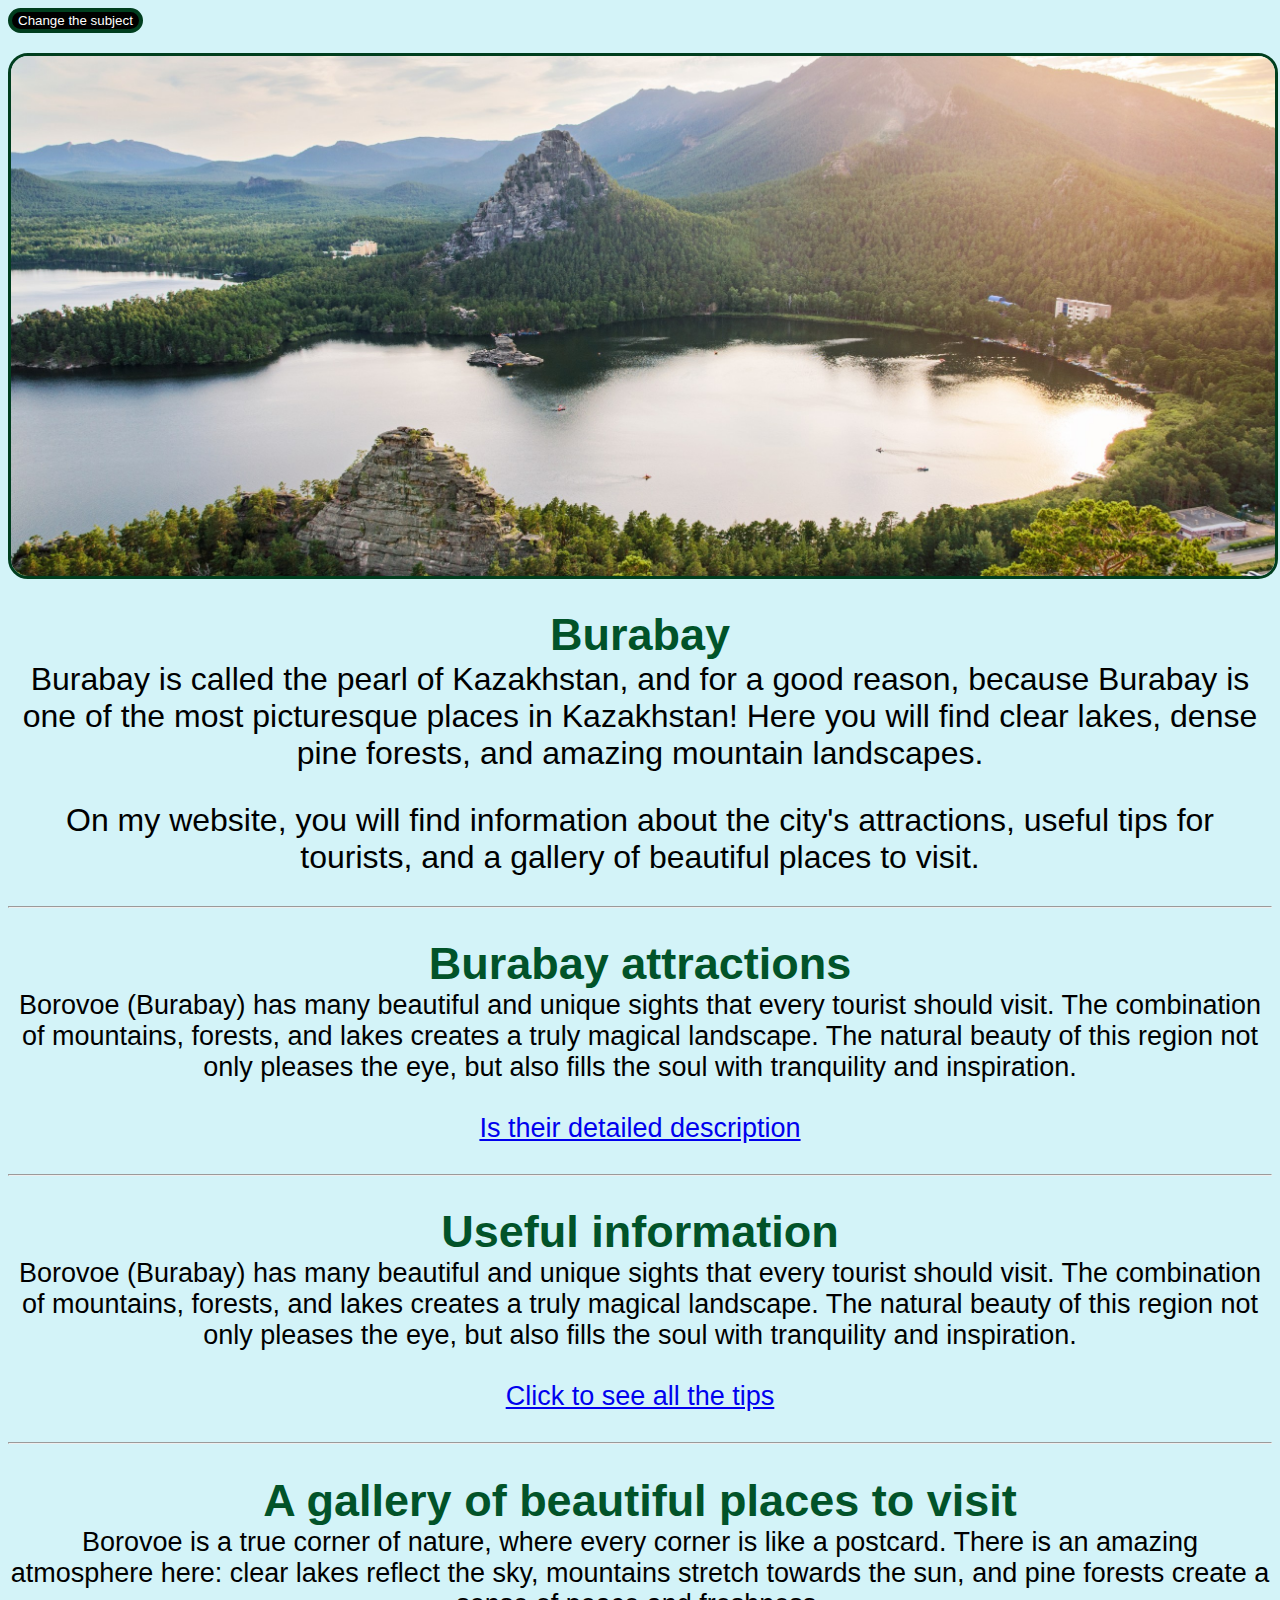
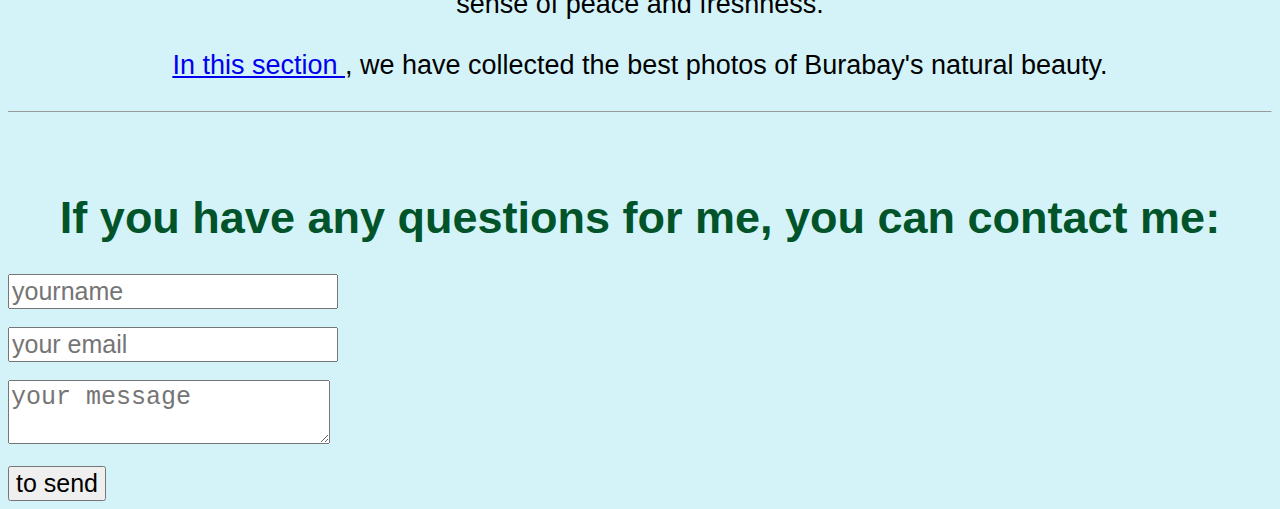
<file: index.html>
<!DOCTYPE html>
<html lang="en">
<head>
   

 <link rel="stylesheet" href="style.css">



    <meta charset="UTF-8">
    <meta name="viewport" content="width=device-width, initial-scale=1.0">
    <title>Tourism in Burabay</title>
</head>
<body>
<button id="fa" onclick="toggleTheme()">Change the subject</button>
<img class="foto" style="width: 100%; object-fit: cover;
border-radius: 20px;" src="byrabai3.jpg" alt="my foto" >

<H1 style="margin-bottom: 0;">Burabay</H1>
<p style="font-size: 32px;">Burabay is called the pearl of Kazakhstan, and for a good reason, because Burabay is one of the most picturesque places in Kazakhstan! Here you will find clear lakes, dense pine forests, and amazing mountain landscapes.</p>
<p style="font-size: 32px;">On my website, you will find information about the city's attractions, useful tips for tourists, and a gallery of beautiful places to visit.</p>
<hr >   
<h1 style="margin-bottom: 0;">Burabay attractions</h1>
<p >Borovoe (Burabay) has many beautiful and unique sights that every tourist should visit. The combination of mountains, forests, and lakes creates a truly magical landscape. The natural beauty of this region not only pleases the eye, but also fills the soul with tranquility and inspiration.</p>
<p ><a href="Burabayattractions.html" target="_blank"> Is their detailed description</a></p>
<hr>
<h1 style="margin-bottom:0 ;">Useful information</h1>
<p > Borovoe (Burabay) has many beautiful and unique sights that every tourist should visit. The combination of mountains, forests, and lakes creates a truly magical landscape. The natural beauty of this region not only pleases the eye, but also fills the soul with tranquility and inspiration.</p>
<p ><a href="information.html" target="_blank">Click to see all the tips</a></p>
<hr>
<H1 style="margin-bottom:0 ;">A gallery of beautiful places to visit</H1>
<p>Borovoe is a true corner of nature, where every corner is like a postcard. There is an amazing atmosphere here: clear lakes reflect the sky, mountains stretch towards the sun, and pine forests create a sense of peace and freshness.</p>
<p > <a href="gallery.html" target="_blank">In this section </a>, we have collected the best photos of Burabay's natural beauty.</p>
<hr size="1">
<h1 style="margin-top: 80px;">If you have any questions for me, you can contact me:</h1>
<form>
<input  type="text" id="yourname"
placeholder="yourname"
required><br><br>
<input id="email"
type="email"
placeholder="your email"
required><br><br>
<textarea id="ha"
placeholder="your message"
required></textarea><br><br>
<button id="da"
type="submit"
>to send</button>
</form>









<script>
Document.getElemantByid('your name').addEventlistener('submit', function(e)
{e.preventDefault()
const yourname=document.getElementById('yourname').value;
const email=document.getElementById('email').value;
const ha=document.getElementById('ha').value;
const mailtoLink =`mailto:sotnikovartem112@gmail.com?subject=Сообщение от $
{encodeURIComponent(your name)}
&body=Email: $
{encodeURIComponent(email)}
%0A%0Amessage: %0А$
{encodeURIComponent(ha)}`;
window.location.href =
mailtoLink;
});



function toggleTheme() {
document.body.classList.toggle("dark-mode");
}
</script>
</body>
</html>
</file>
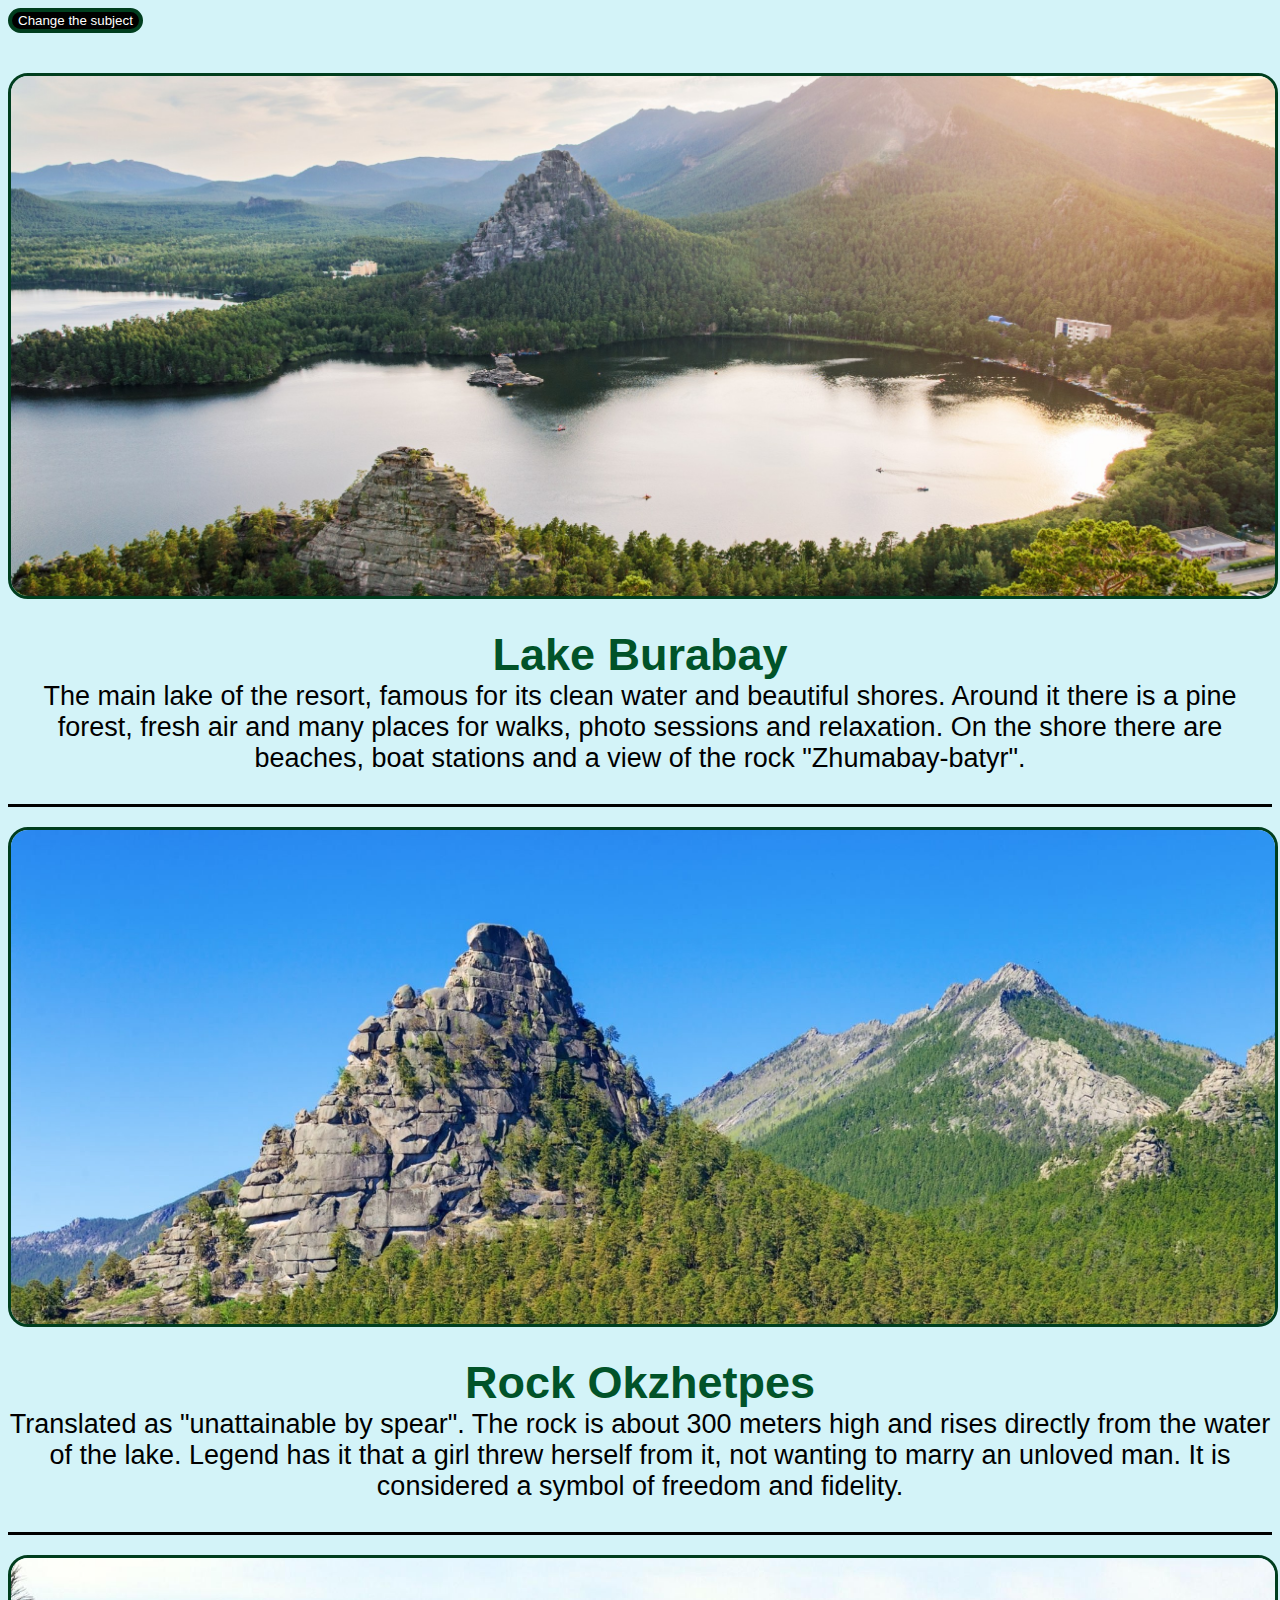
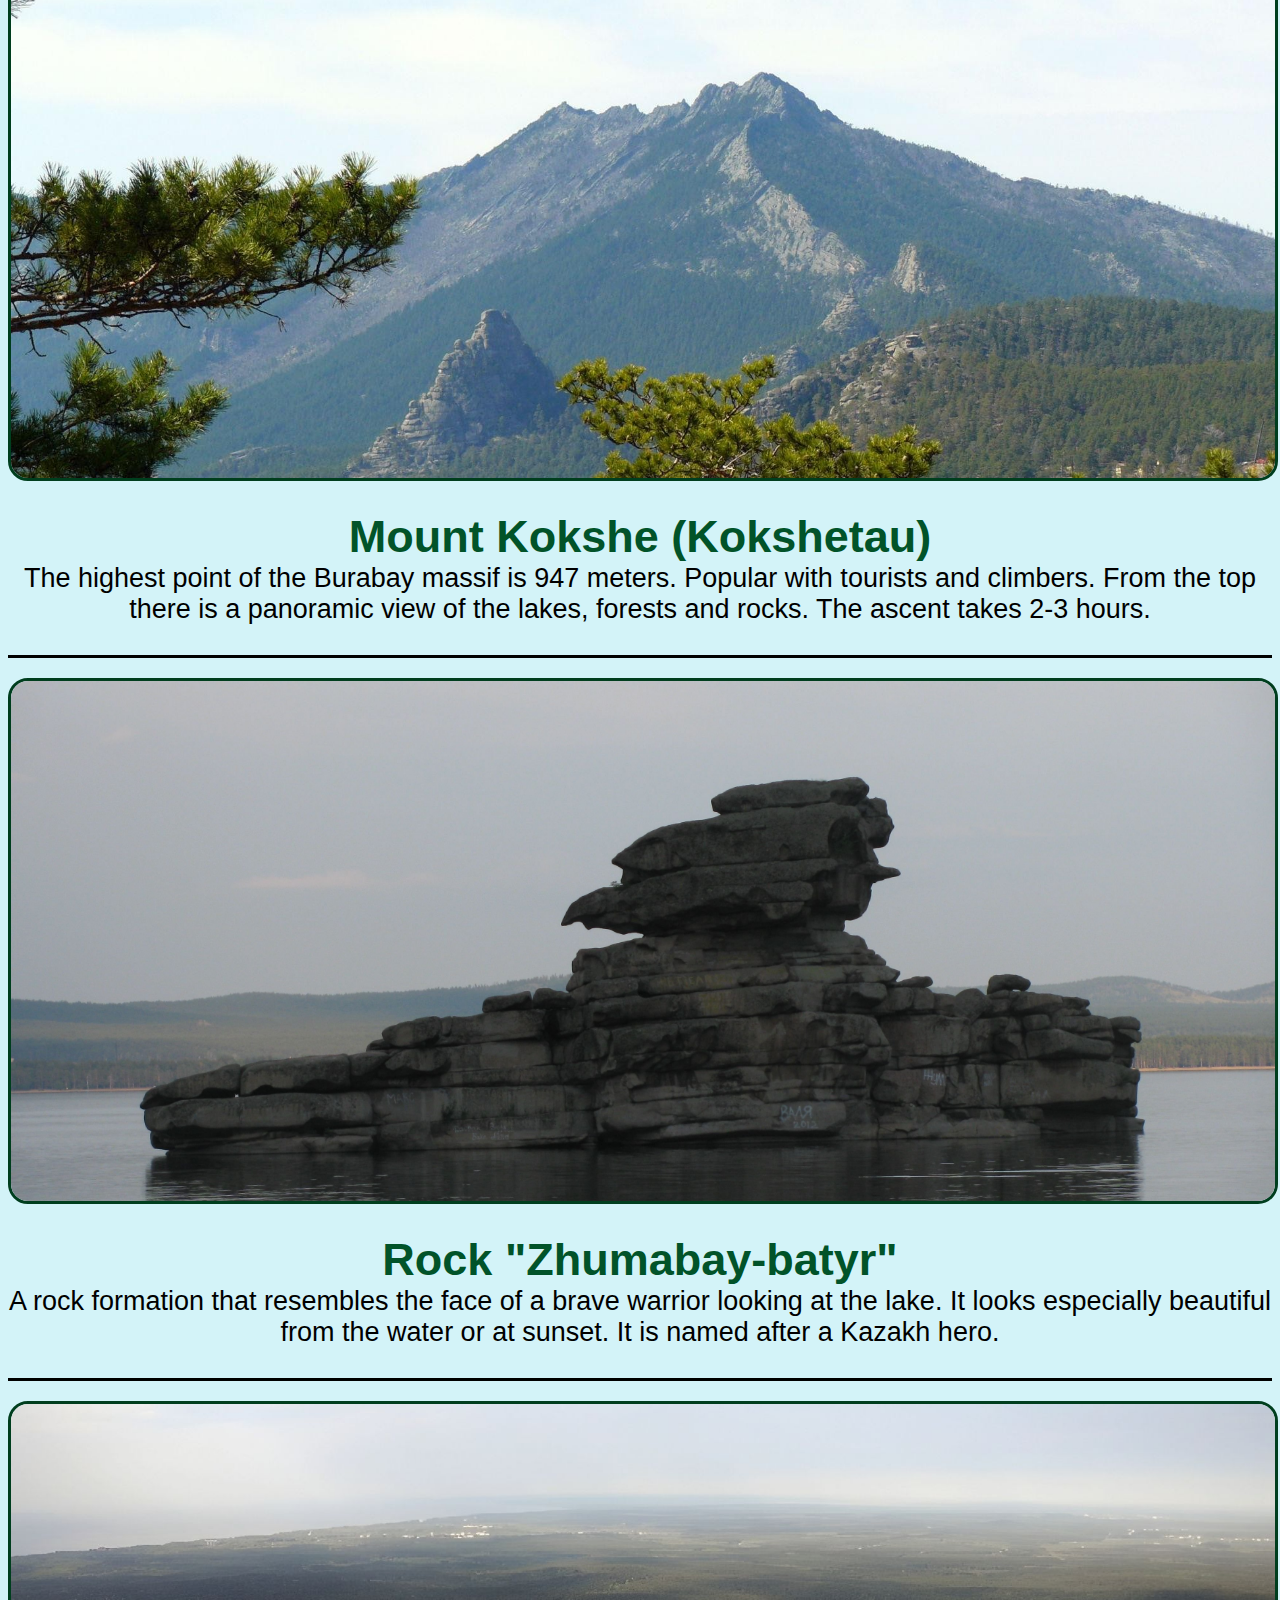
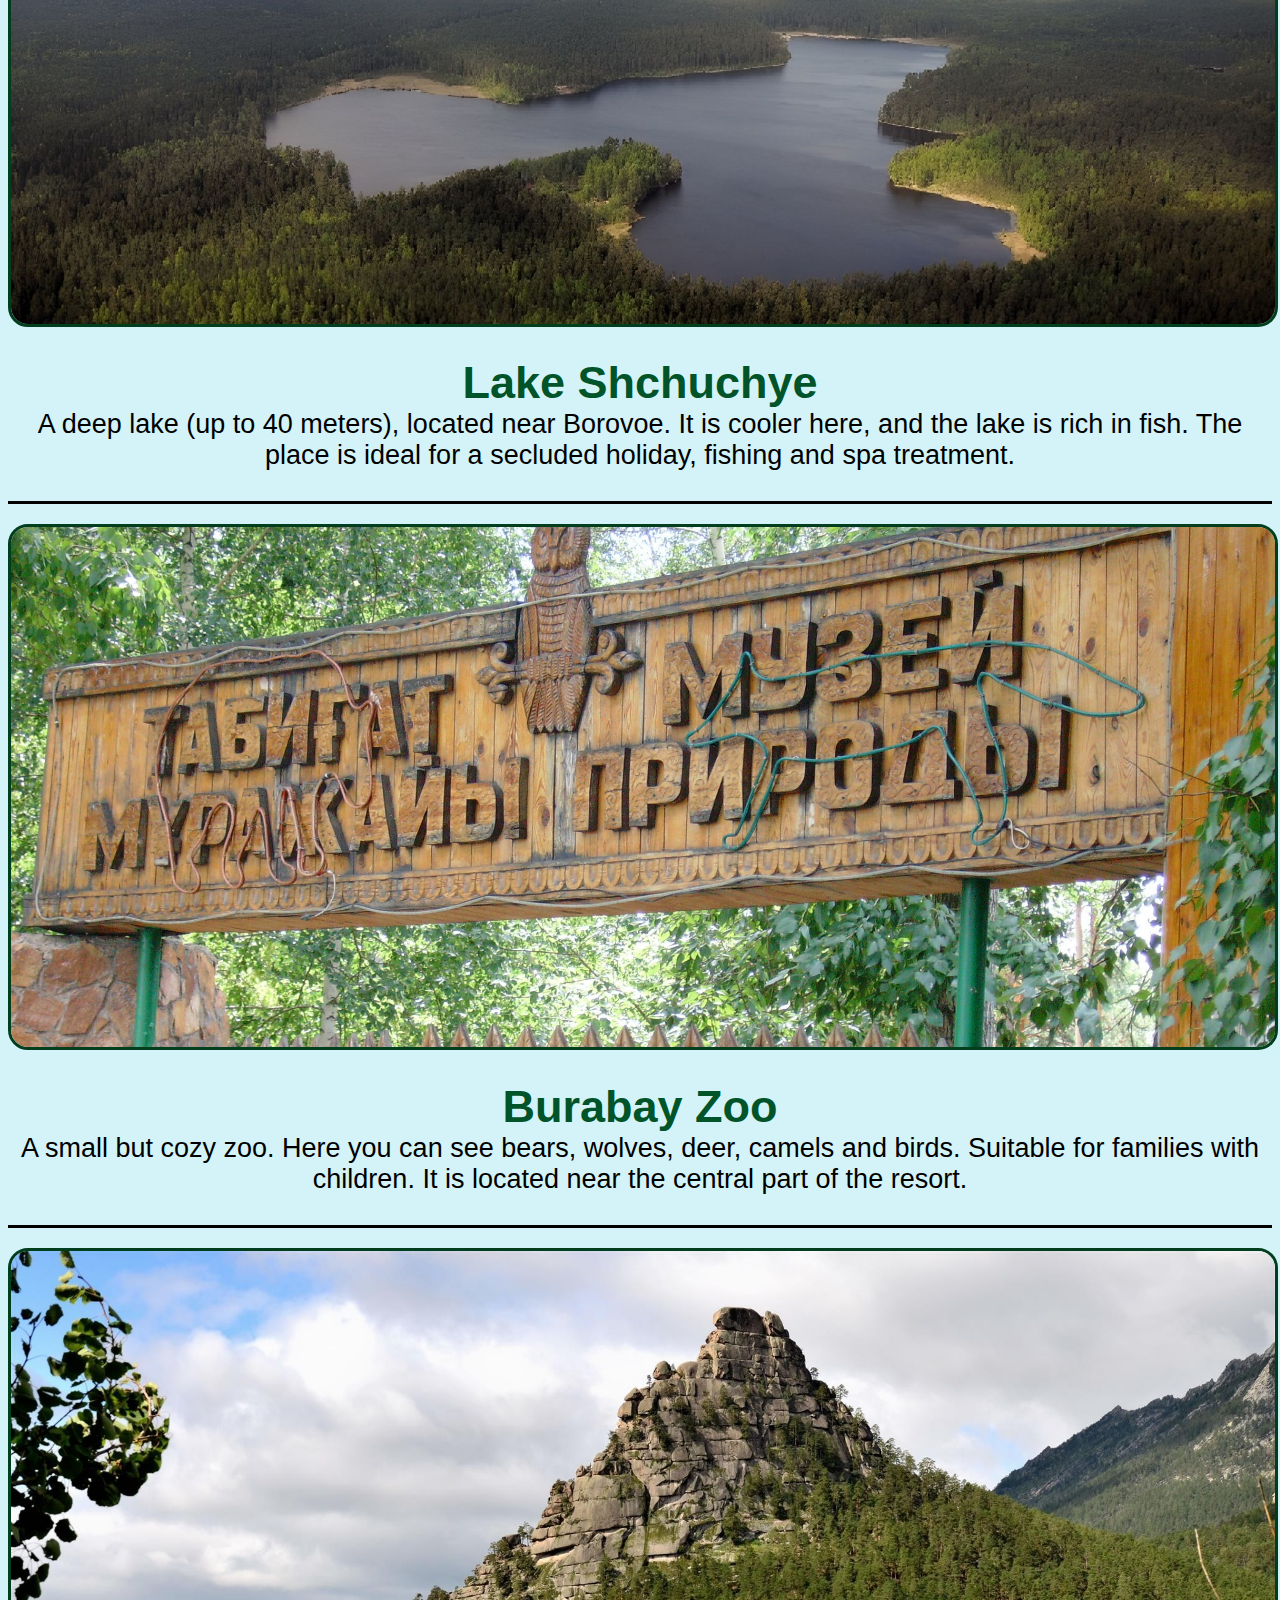
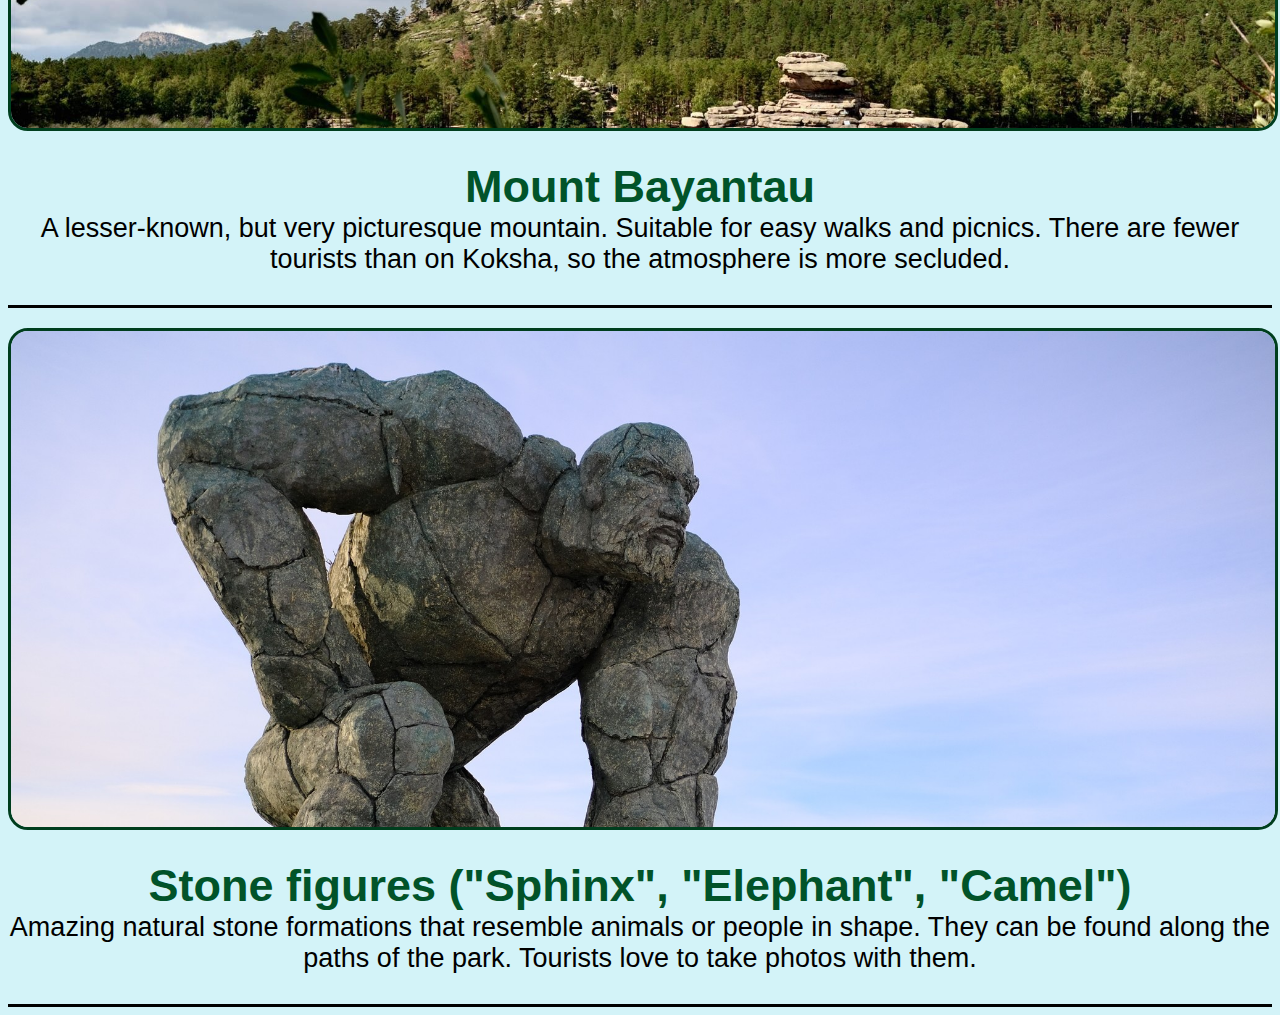
<file: Burabayattractions.html>
<!DOCTYPE html>
<html lang="en">
<head>
    <link rel="stylesheet" href="style.css">

    <meta charset="UTF-8">
    <meta name="viewport" content="width=device-width, initial-scale=1.0">
    <title>Burabay attractions</title>
</head>
<body>
    <button id="fa" onclick="toggleTheme()">Change the subject</button>


<img src="byrabai3.jpg" alt="myfoto" class="foto1" >
    <h1 style="margin-bottom: 0;">Lake Burabay</h1>
<p>The main lake of the resort, famous for its clean water and beautiful shores. Around it there is a pine forest, fresh air and many places for walks, photo sessions and relaxation. On the shore there are beaches, boat stations and a view of the rock "Zhumabay-batyr".</p>
<hr color="black" size="3">
<img src="ohel.jpg" alt="myfoto" class="foto1" >
<h1 style="margin-bottom: 0;">Rock Okzhetpes</h1>
<p>Translated as "unattainable by spear". The rock is about 300 meters high and rises directly from the water of the lake. Legend has it that a girl threw herself from it, not wanting to marry an unloved man. It is considered a symbol of freedom and fidelity.</p>
<hr color="black" size="3">
<img src="sin.jpg" alt="myfoto" class="foto1" >
<h1 style="margin-bottom: 0;"> Mount Kokshe (Kokshetau)</h1>
<p>The highest point of the Burabay massif is 947 meters. Popular with tourists and climbers. From the top there is a panoramic view of the lakes, forests and rocks. The ascent takes 2-3 hours.</p>
<hr color="black" size="3">
<img src="amen.jpg" alt="myfoto" class="foto1" >
<h1 style="margin-bottom: 0;">Rock "Zhumabay-batyr"</h1>
<p>A rock formation that resembles the face of a brave warrior looking at the lake. It looks especially beautiful from the water or at sunset. It is named after a Kazakh hero.</p>
<hr color="black" size="3">
<img src="ozr.jpg" alt="myfoto" class="foto1" >
<h1 style="margin-bottom: 0;">Lake Shchuchye</h1>
<p>A deep lake (up to 40 meters), located near Borovoe. It is cooler here, and the lake is rich in fish. The place is ideal for a secluded holiday, fishing and spa treatment.</p>
<hr color="black" size="3">
<img src="ooooz.jpg" alt="myfoto" class="foto1" >
<h1 style="margin-bottom: 0;">Burabay Zoo</h1>
<p>A small but cozy zoo. Here you can see bears, wolves, deer, camels and birds. Suitable for families with children. It is located near the central part of the resort.</p>
<hr color="black" size="3">
<img src="byan.jpg" alt="myfoto" class="foto1" >
<h1 style="margin-bottom: 0;">Mount Bayantau</h1>
<p>A lesser-known, but very picturesque mountain. Suitable for easy walks and picnics. There are fewer tourists than on Koksha, so the atmosphere is more secluded.</p>
<hr color="black" size="3">
<img src="hell.jpg" alt="myfoto" class="foto1" >
<h1 style="margin-bottom: 0;">Stone figures ("Sphinx", "Elephant", "Camel")</h1>
<p>Amazing natural stone formations that resemble animals or people in shape. They can be found along the paths of the park. Tourists love to take photos with them.</p>
<hr color="black" size="3">





    <script>
function toggleTheme() {
document.body.classList.toggle("dark-mode");
} </script>
</body>
</html>
</file>
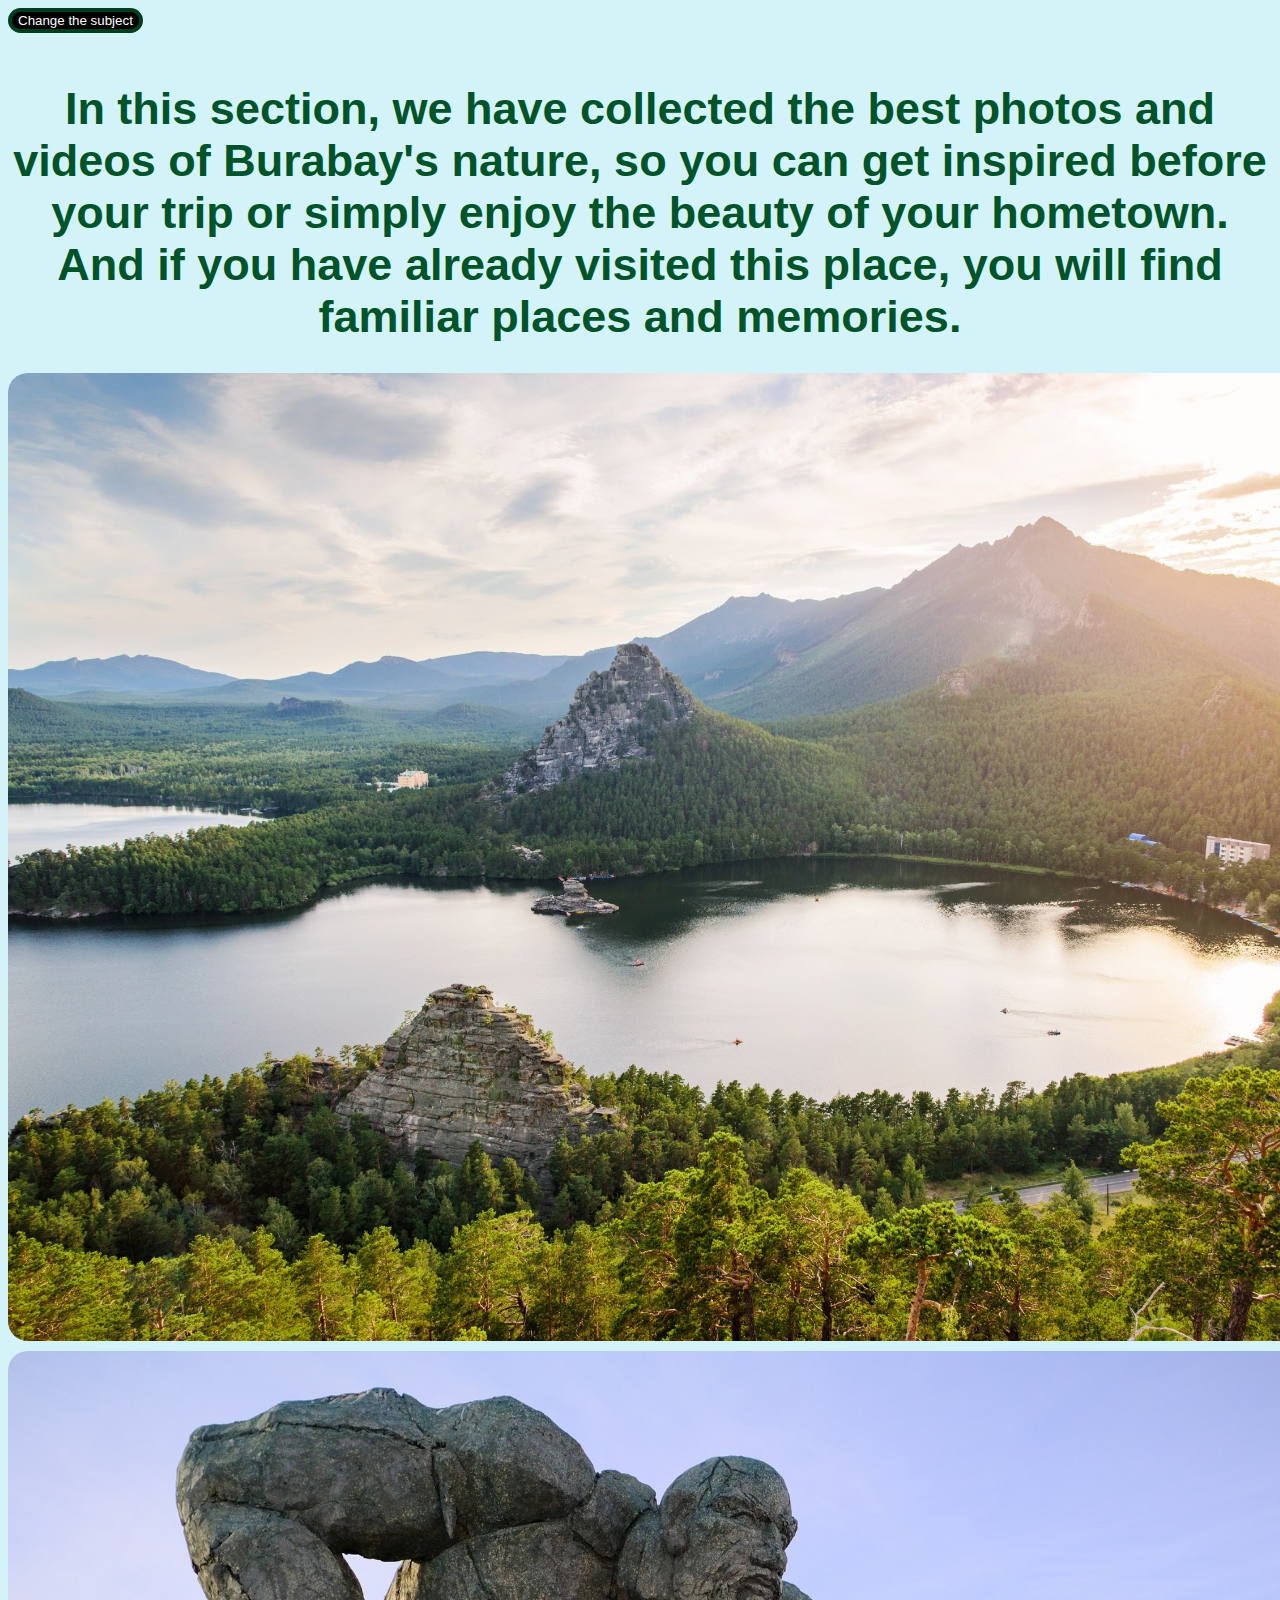
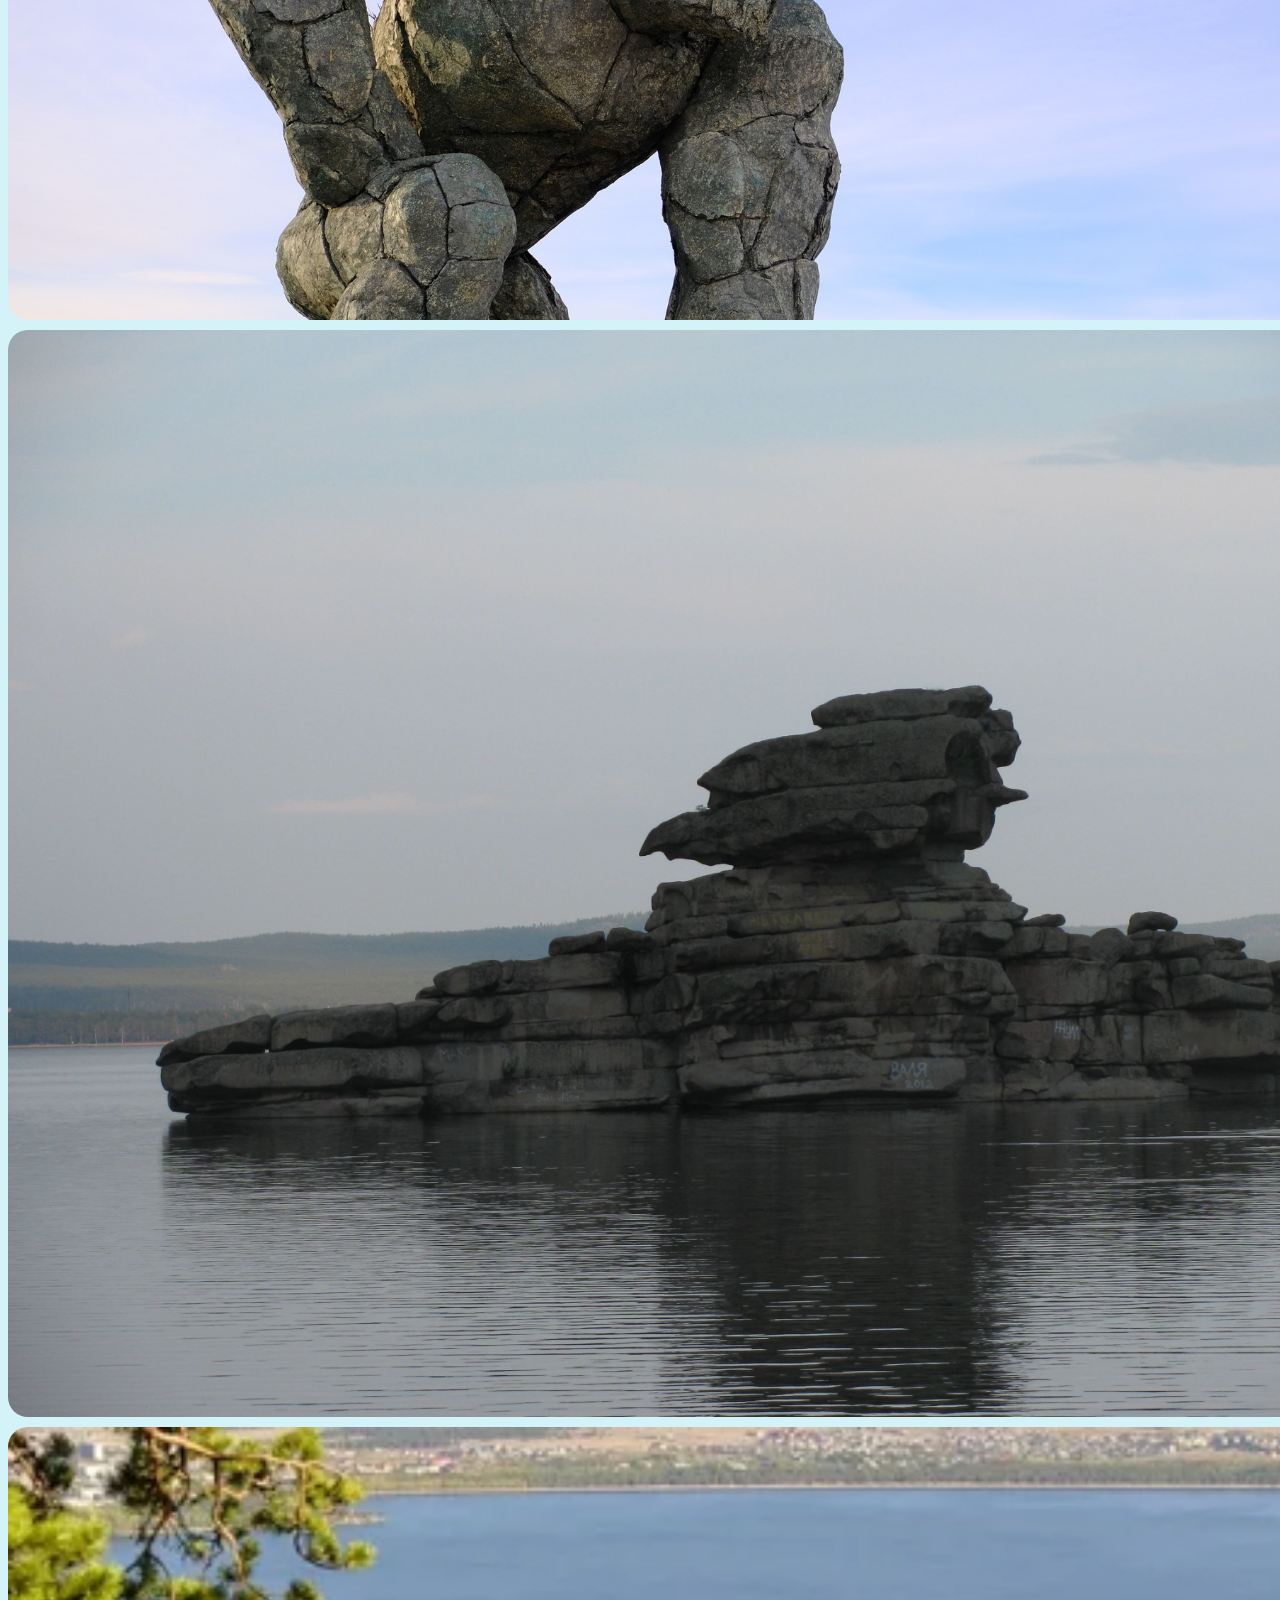
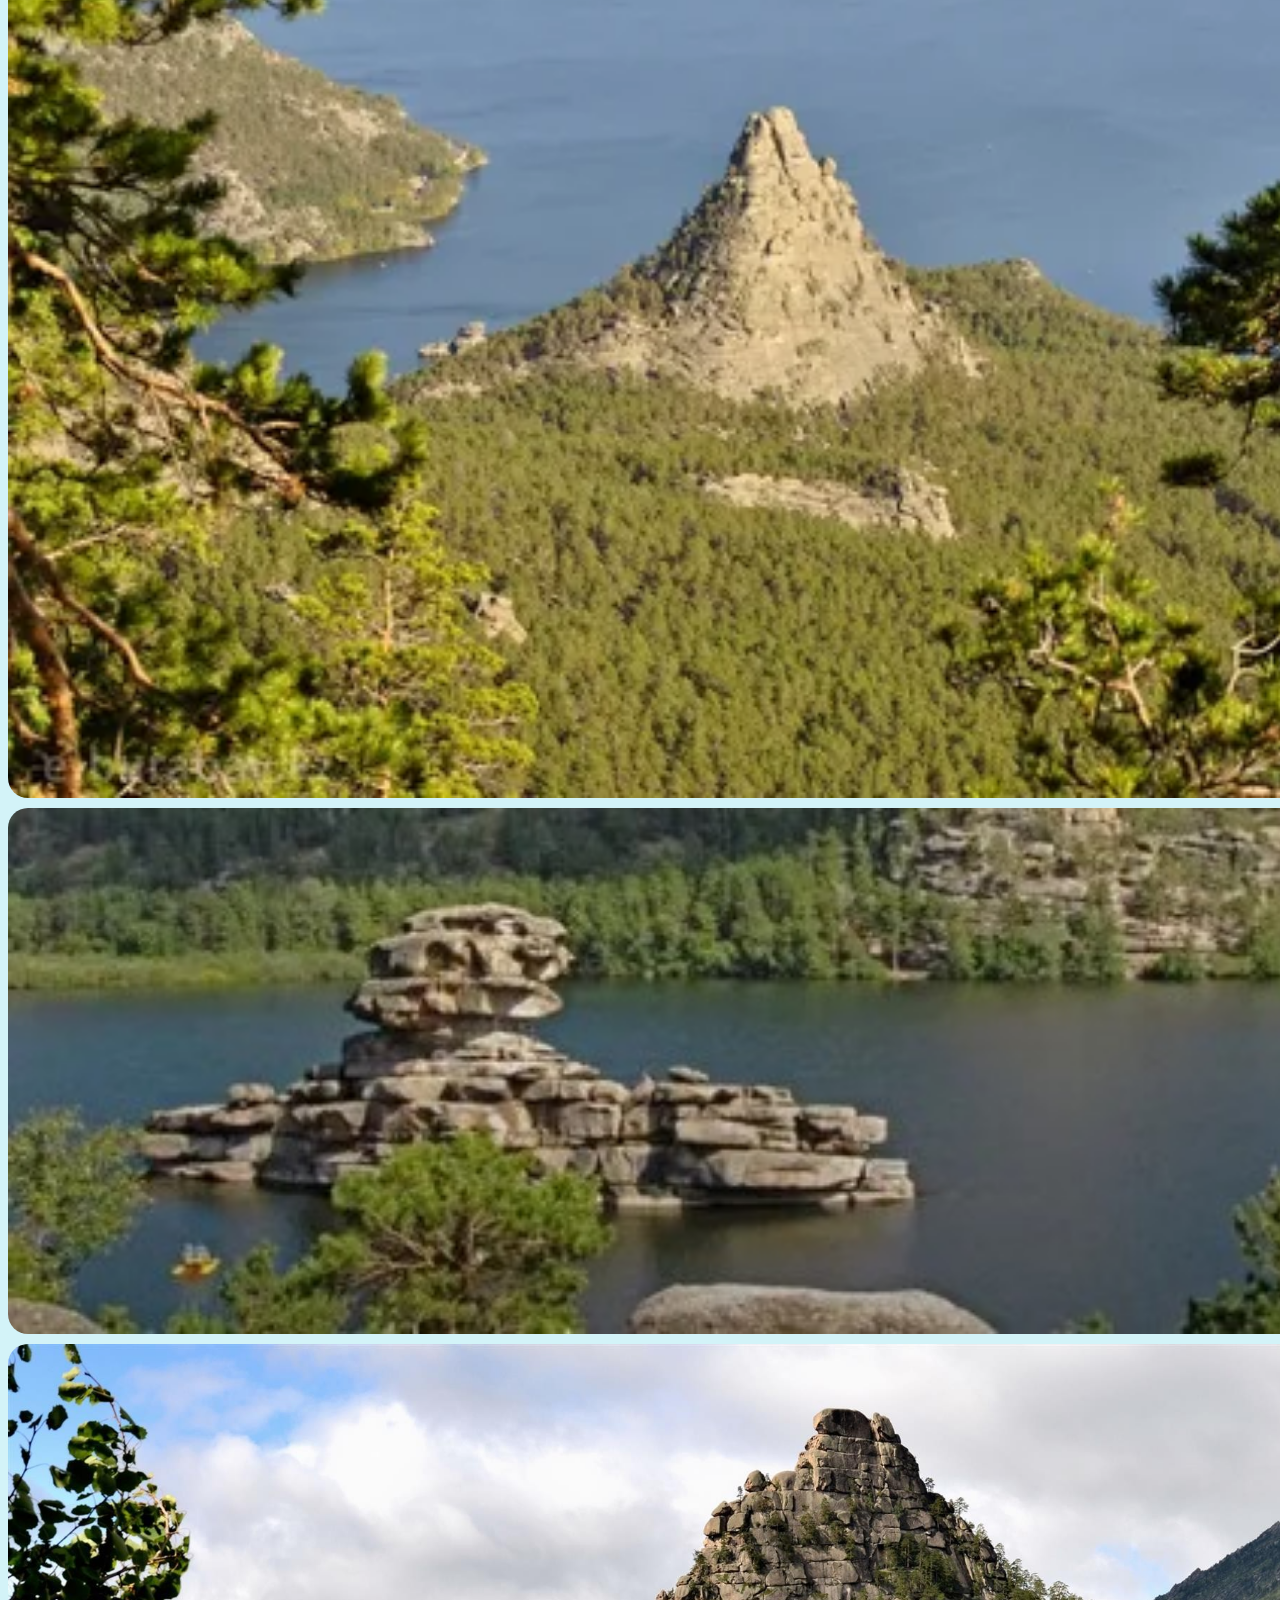
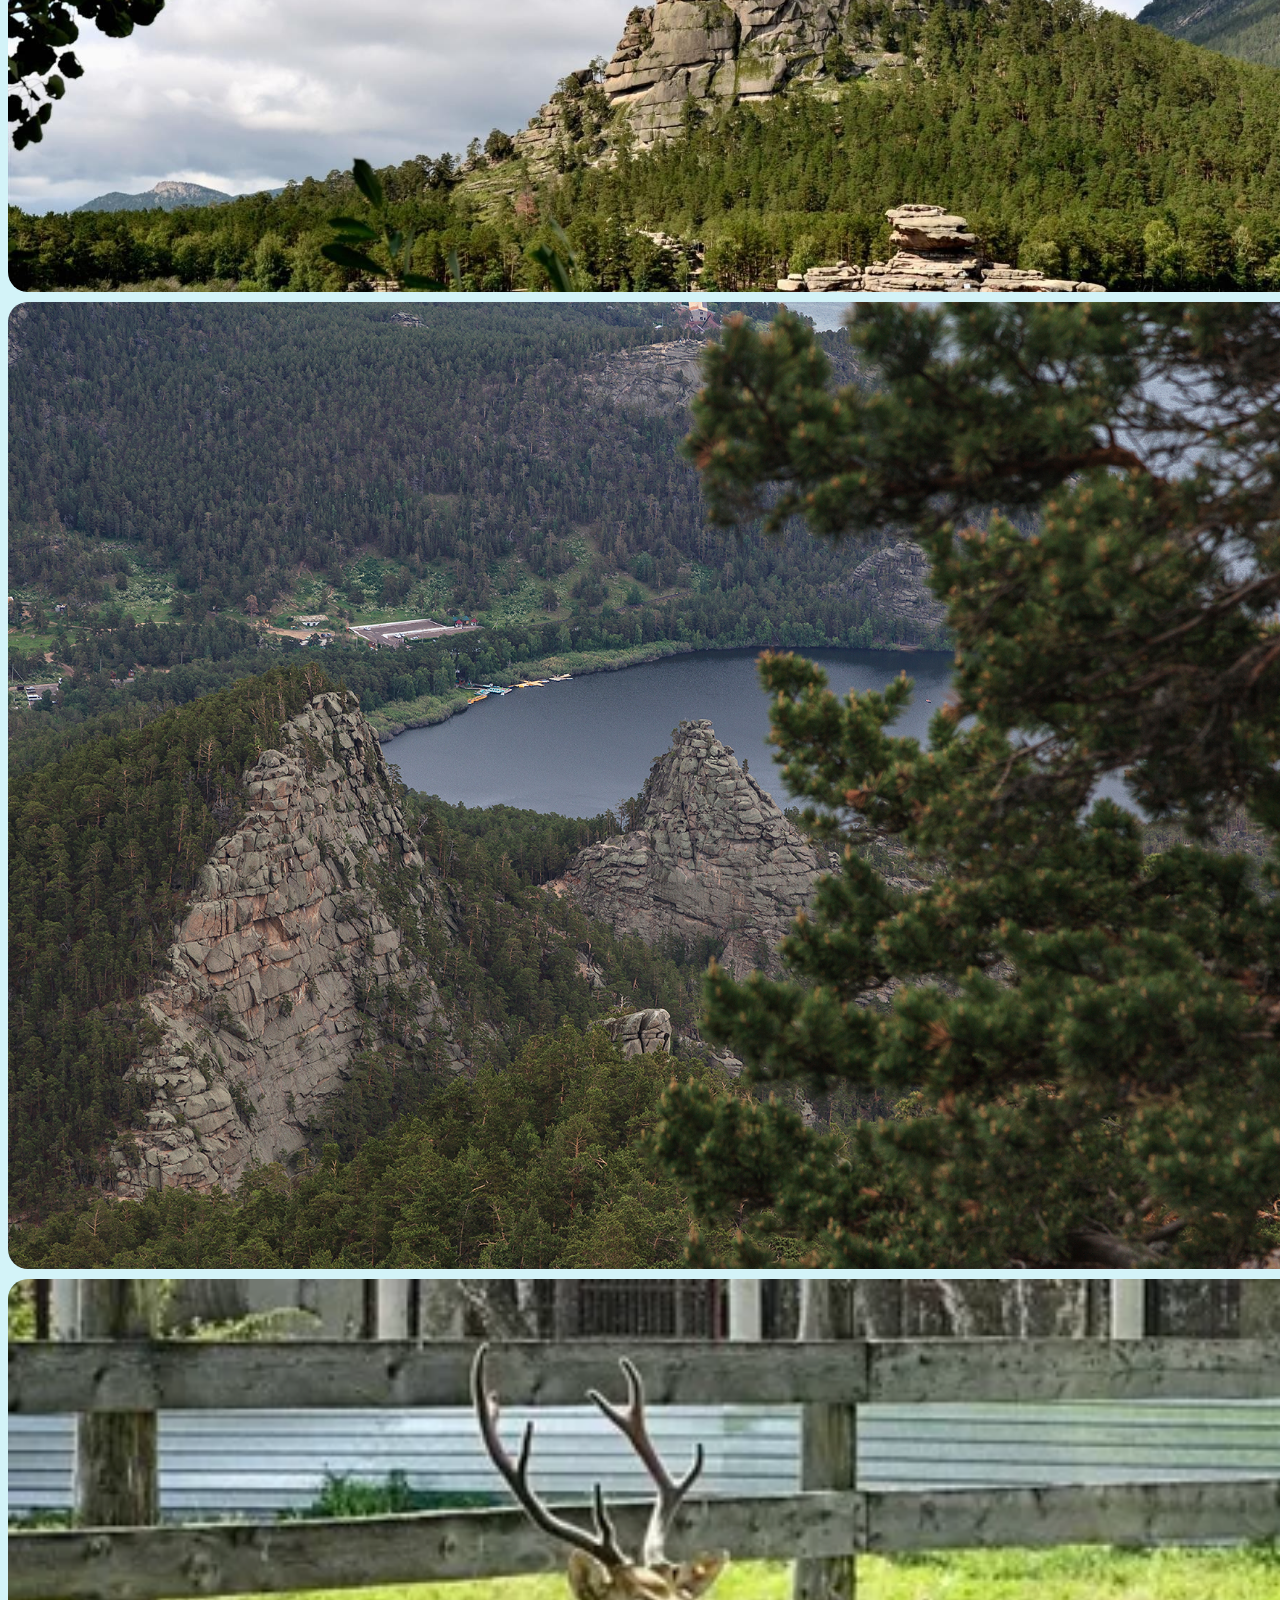
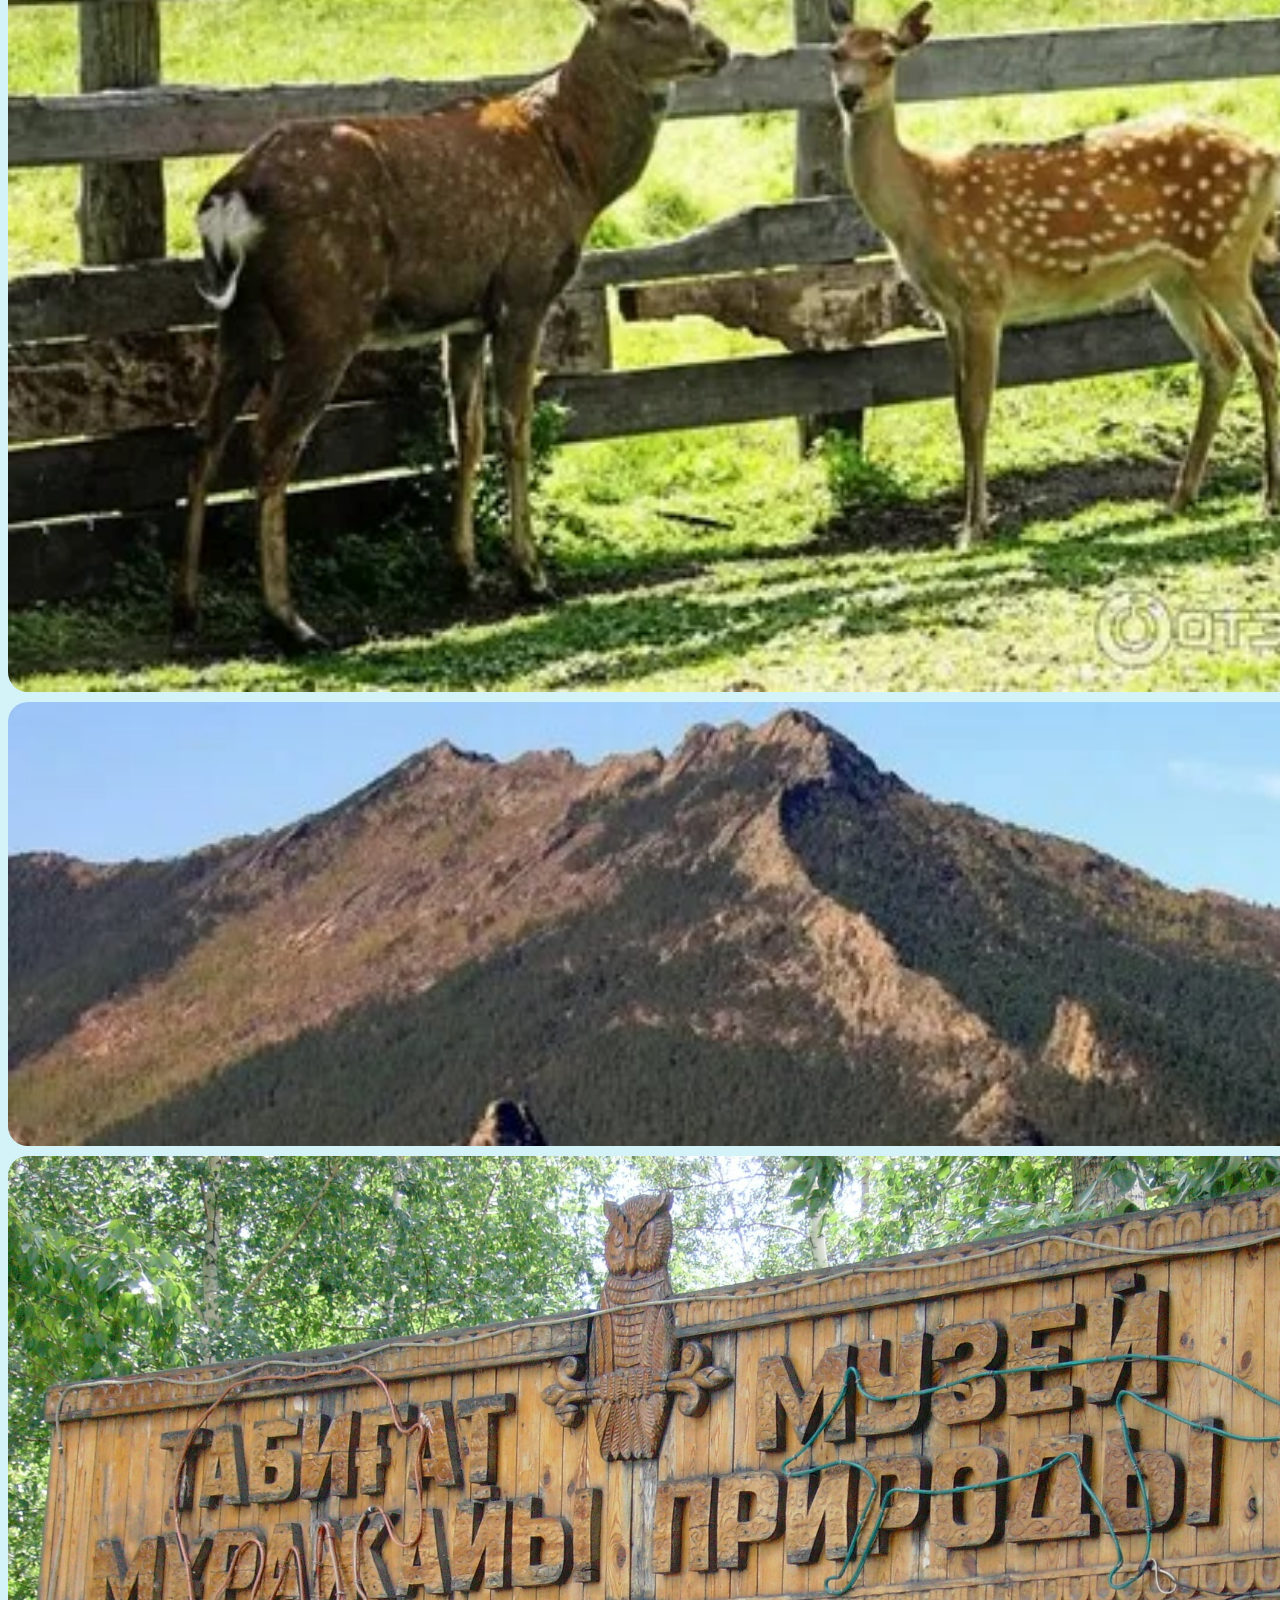
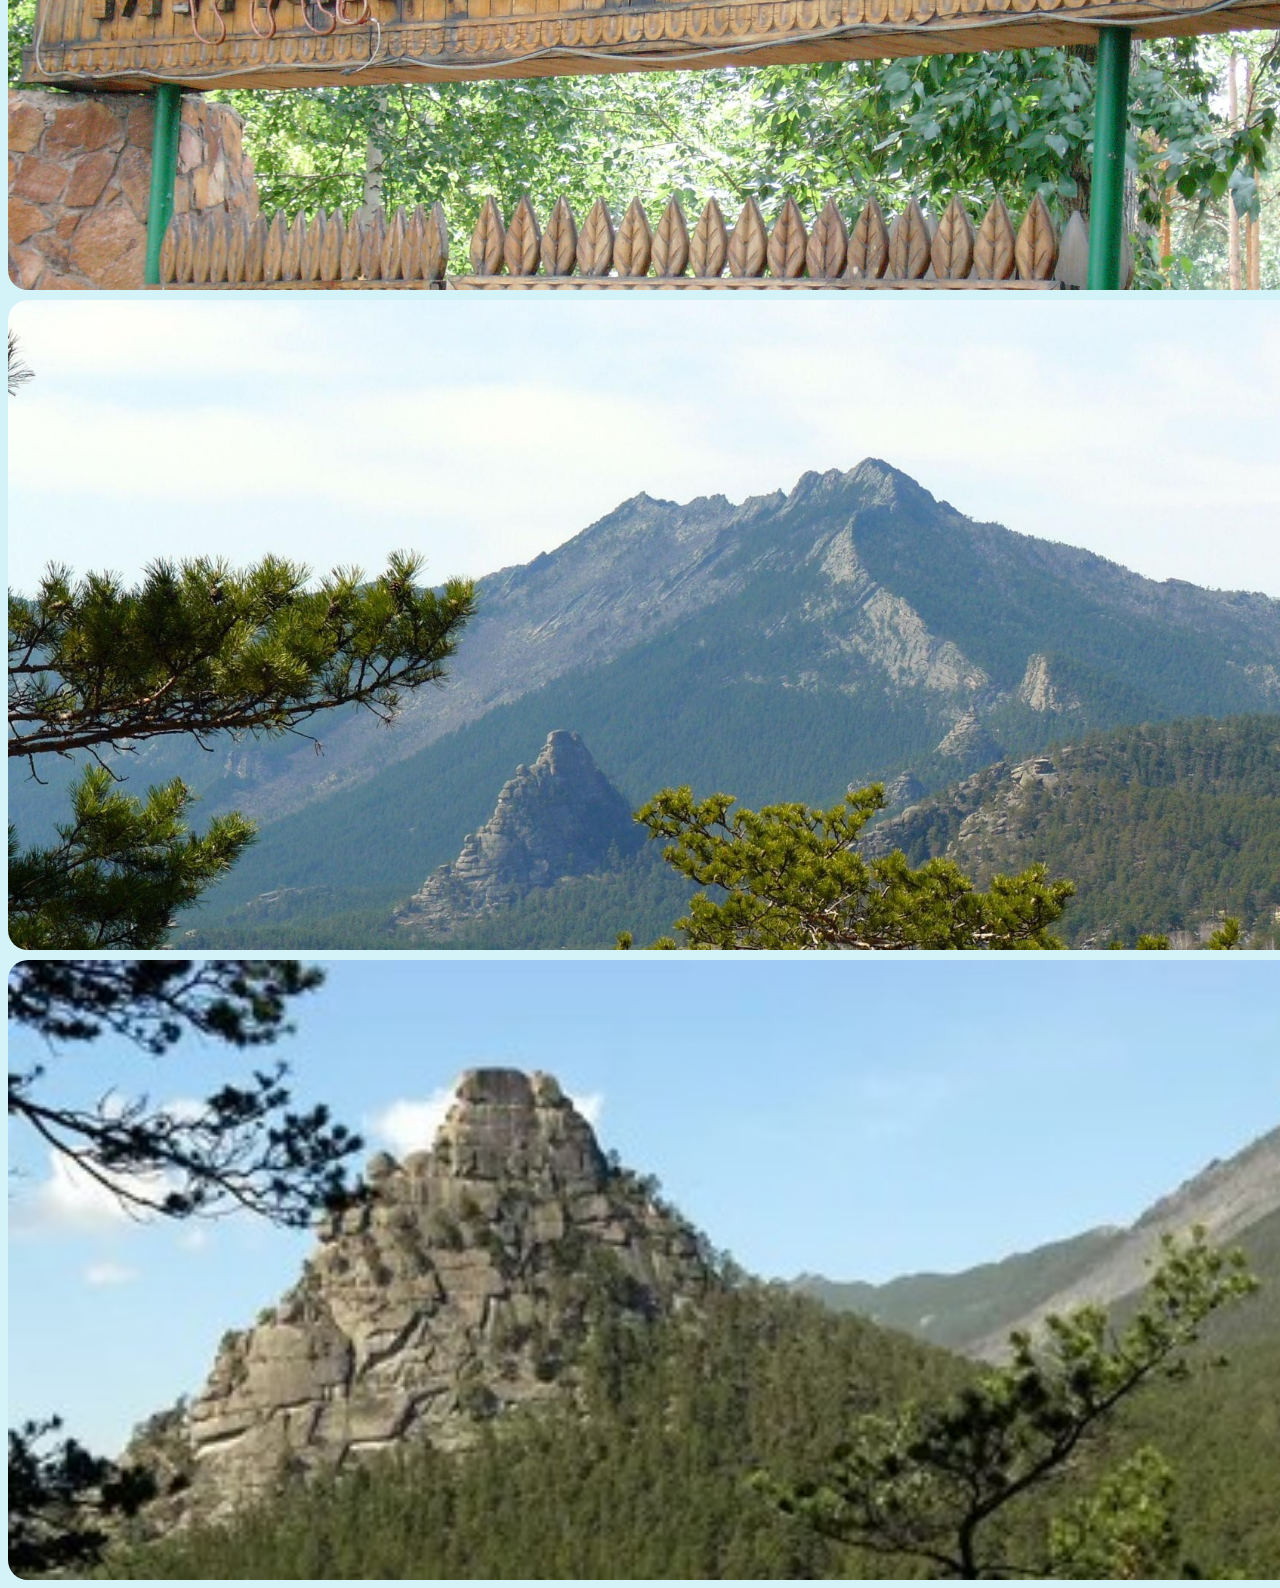
<file: gallery.html>
<!DOCTYPE html>
<html lang="en">
<head>
    <link rel="stylesheet" href="style.css">
    <meta charset="UTF-8">
    <meta name="viewport" content="width=device-width, initial-scale=1.0">
    <title>Document</title>
</head>
<body>
    <button id="fa" onclick="toggleTheme()">Change the subject</button>
<h1>In this section, we have collected the best photos and videos of Burabay's nature, so you can get inspired before your trip or simply enjoy the beauty of your hometown. And if you have already visited this place, you will find familiar places and memories.</h1>
<div>
<div class="foto3">
<img class="foto3" src="byrabai3.jpg" alt="myfoto">
<img class="foto3" src="hell.jpg" alt="myfoto">
<img class="foto3" src="amen.jpg" alt="myfoto">
<img class="foto3" src="baan.webp" alt="myfoto">
<img class="foto3" src="batir1.jpg" alt="myfoto">
<img class="foto3" src="byan.jpg" alt="myfoto">
<img class="foto3" src="sin2.jpg" alt="myfoto">
<img class="foto3" src="zoo1.webp" alt="myfoto">
<img class="foto3" src="sinyxa1.jpg" alt="myfoto">
<img class="foto3"  src="ooooz.jpg" alt="myfoto">
<img class="foto3" src="sin.jpg" alt="myfoto">
<img class="foto3" src="okhe1.jpg" alt="myfoto">
</div>
</div>









    <script>
function toggleTheme() {
document.body.classList.toggle("dark-mode");
}
</script>
</body>
</html>
</file>
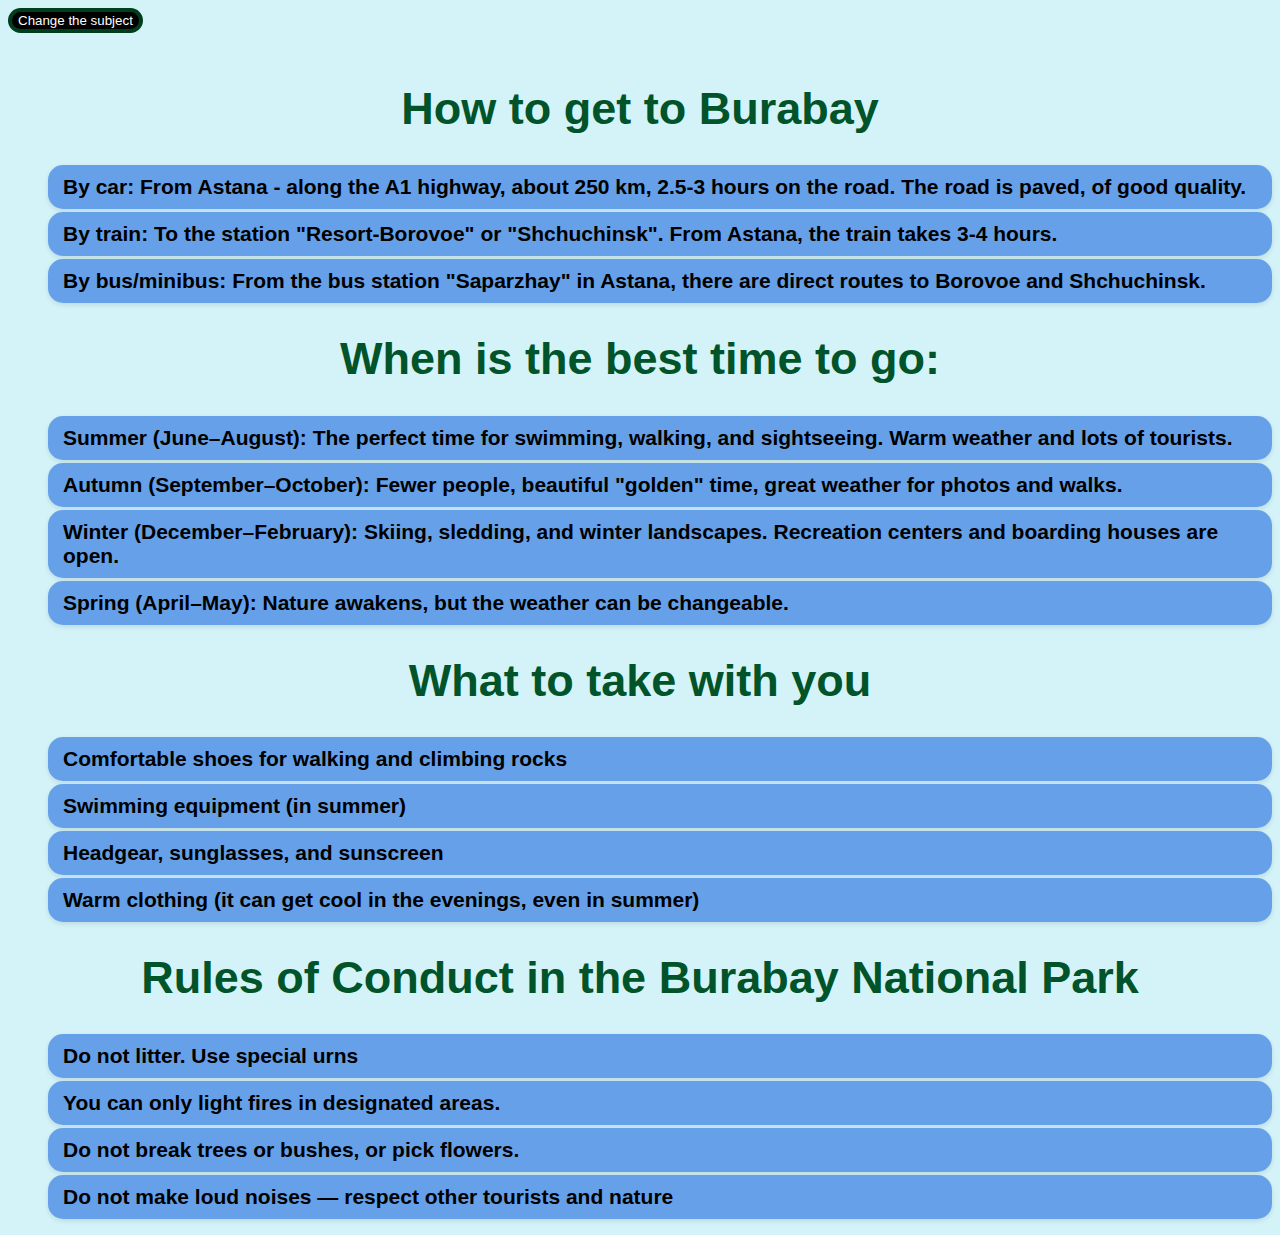
<file: information.html>
<!DOCTYPE html>
<html lang="en">
<head>
    <link rel="stylesheet" href="style.css">
    <meta charset="UTF-8">
    <meta name="viewport" content="width=device-width, initial-scale=1.0">
    <title>Useful information Byrabai</title>
</head>
<body> <button id="fa" onclick="toggleTheme()">Change the subject</button>
    <h1>How to get to Burabay</h1>
<ul>
<li>By car:
From Astana - along the A1 highway, about 250 km, 2.5-3 hours on the road. The road is paved, of good quality.</li>
<li>By train:
To the station "Resort-Borovoe" or "Shchuchinsk". From Astana, the train takes 3-4 hours.</li>
<li>By bus/minibus:
From the bus station "Saparzhay" in Astana, there are direct routes to Borovoe and Shchuchinsk.</li>
</ul>
<h1>When is the best time to go:</h1>
<ul>
<li>Summer (June–August):
The perfect time for swimming, walking, and sightseeing. Warm weather and lots of tourists.</li>
<li>Autumn (September–October):
Fewer people, beautiful "golden" time, great weather for photos and walks.</li>
<li>Winter (December–February):
Skiing, sledding, and winter landscapes. Recreation centers and boarding houses are open.</li>
<li>Spring (April–May):
Nature awakens, but the weather can be changeable.</li>
</ul>
<h1>What to take with you</h1>
<ul>
<li>Comfortable shoes for walking and climbing rocks</li>
<li>Swimming equipment (in summer)</li>
<li>Headgear, sunglasses, and sunscreen
</li>
<li>Warm clothing (it can get cool in the evenings, even in summer)</li>
</ul>
<h1>Rules of Conduct in the Burabay National Park</h1>
<ul>
<li>Do not litter. Use special urns</li>
<li> You can only light fires in designated areas.</li>
<li> Do not break trees or bushes, or pick flowers.</li>
<li>Do not make loud noises — respect other tourists and nature</li>




</ul>








 <script>
function toggleTheme() {
document.body.classList.toggle("dark-mode");
}
</script>
</body>
</html>
</file>
<file: style.css>
body {
background-color: #d3f3f8;
font-family: 'Franklin Gothic Medium', 'Arial Narrow', Arial, sans-serif;
}
body.dark-mode {
background-color: rgb(31, 31, 31);
color: azure;

}


#fa {
border-radius: 20px;
color: rgb(254, 254, 254);
background-color: black;
margin-bottom: 20px;
cursor: pointer;
border: 4px solid rgb(0, 62, 30);
transition: 0.3s;
}
button.dark-mode {
color: rgb(0, 0, 0);
background-color: white;
}

.foto
{max-height: 520px;
width: 100%
object-fit: cover;
border-radius: 20px;
display: block;
border: 3px solid rgb(0, 62, 30);

}
.foto1 { display: block;
object-fit: cover;
margin-top: 20px;
border: 3px solid rgb(0, 62, 30); 
border-radius: 20px;
max-height: 520px;
width: 100%
}

hr {
size: 3;
color: black;
}

h1 {color: rgb(1, 83, 41);
text-align: center;
font-size:45px;
}
p {
font-size: 27px;
text-align: center;
margin: 0;
margin-bottom: 30px;
}


#da {
font-size: 25px;
}
#email {
font-size: 25px;

}
#ha { font-size: 25px;

}
#yourname { font-size: 25px;

}


@media (max-width: 768px)
{body {font-size: 16px;}
.con {flex-direction: column;
align-items: center;
padding: 10px;}
.foto,.foto2,.anim {
width: 80%;
max-width: 300px;
margin: 10px 0;}
.text2
{text-align: center;
font-size: 24px;
padding: 0 10px;
}
.h1
{font-size: 32px;}
.bio
{margin: 0 10px;
font-size: 16px;
}
.list 
{font-size: 16px;
margin: 8px 0;
}
}
.foto3 {display: flex;flex-wrap: wrap; gap: 10px; justify-content: center;
width: 1450px;height: auto; border-radius: 20px ; object-fit: cover;}




li {
background: rgba(96, 157, 232, 0.963);
margin-bottom: 3px;
padding: 10px 15px;
border-radius: 15px;
font-weight: bold;
box-shadow: 0 2px 5px rgba(0, 13, 35, 0.1);
list-style: none;
font-size: 21px;}
</file>
